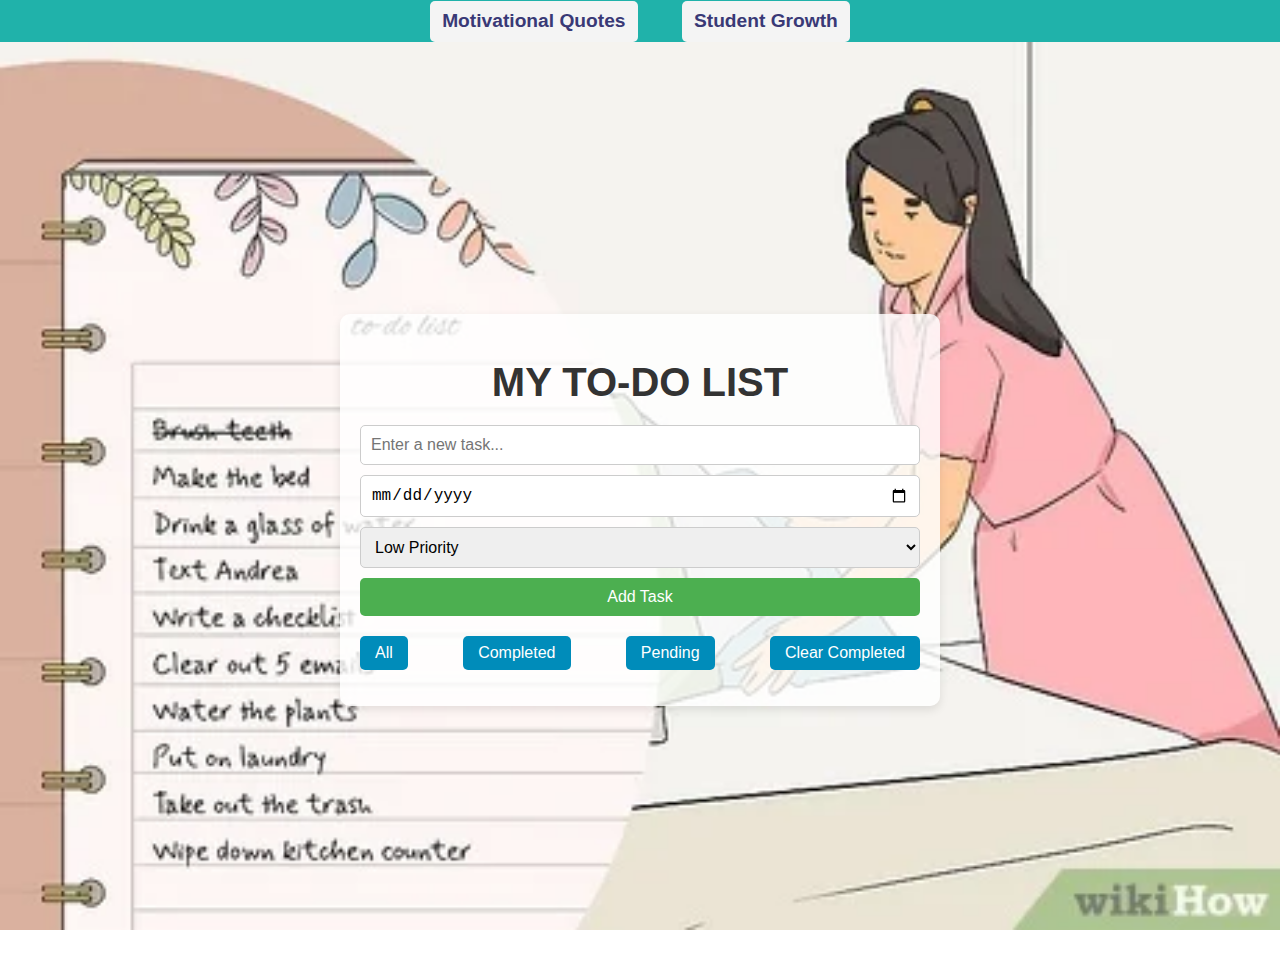
<file: index.html>
<!DOCTYPE html>
<html lang="en">
<head>
  <meta charset="UTF-8">
  <meta name="viewport" content="width=device-width, initial-scale=1.0">
  <title>Enhanced To-Do List</title>
  <link rel="stylesheet" href="style.css">
</head>
<body>

  <!-- Navbar Inside the Body -->
  <div class="navbar">
    <ul>
      
      <li><a href="motivation.html">Motivational Quotes</a></li>
      <li><a href="Student Growth.html ">Student Growth</a></li>
    </ul>
  </div>

  <!-- To-Do List Container -->
  <div class="todo-container">
    <h1>My To-Do List</h1>

    <!-- Input Section -->
    <div class="todo-input-container">
      <input type="text" id="todo-input" placeholder="Enter a new task..." />
      <input type="date" id="todo-due-date" />
      <select id="priority-selector">
        <option value="low">Low Priority</option>
        <option value="medium">Medium Priority</option>
        <option value="high">High Priority</option>
      </select>
      <button id="add-btn">Add Task</button>
    </div>

    <!-- Filters and Clear Buttons -->
    <div class="filter-buttons">
      <button class="filter-btn" data-filter="all">All</button>
      <button class="filter-btn" data-filter="completed">Completed</button>
      <button class="filter-btn" data-filter="pending">Pending</button>
      <button id="clear-completed">Clear Completed</button>
    </div>

    <!-- Task List -->
    <ul id="todo-list"></ul>
  </div>

  <script src="script.js"></script>
</body>
</html>
</file>
<file: style.css>
/* styles.css */

/* Body with background image */
body {
  font-family: 'Arial', sans-serif;
  margin: 0;
  padding: 0;
  background: url('todo.jpg') no-repeat center center fixed; /* Add your background image URL */
  background-size: cover;
  display: flex;
  justify-content: center;
  align-items: center;
  height: 100vh;
}

/* To-Do List Container */
.todo-container {
  background: rgba(255, 255, 255, 0.8); /* Semi-transparent background */
  padding: 20px 30px;
  border-radius: 10px;
  box-shadow: 0 4px 8px rgba(0, 0, 0, 0.3);
  max-width: 500px;
  width: 100%;
  text-align: center;
  box-sizing: border-box;
}

/* Header */
h1 {
  font-size: 2.5rem;
  margin-bottom: 20px;
  color: #333;
  text-transform: uppercase;
}

/* Input section styling */
.todo-input-container {
  display: flex;
  flex-direction: column;
  gap: 10px;
}

input[type="text"], input[type="date"], select {
  padding: 10px;
  font-size: 1rem;
  border: 1px solid #ccc;
  border-radius: 5px;
  outline: none;
  transition: border-color 0.3s ease;
}

input[type="text"]:focus, input[type="date"]:focus, select:focus {
  border-color: #4CAF50;
}

/* Add button */
button {
  padding: 10px;
  font-size: 1rem;
  border: none;
  border-radius: 5px;
  background-color: #4CAF50;
  color: white;
  cursor: pointer;
  transition: background-color 0.3s ease;
}

button:hover {
  background-color: #45a049;
}

/* Task List */
ul {
  list-style-type: none;
  padding: 0;
}

li {
  display: flex;
  justify-content: space-between;
  align-items: center;
  padding: 12px;
  margin-bottom: 10px;
  background-color: #f4f4f4;
  border-radius: 5px;
  transition: transform 0.2s ease;
}

li.completed {
  text-decoration: line-through;
  background-color: #d3ffd3;
}

li:hover {
  transform: scale(1.03);
}

/* Task Buttons */
button.task-btn {
  padding: 5px 10px;
  border-radius: 5px;
  background-color: #f44336;
  color: white;
  cursor: pointer;
  font-size: 0.9rem;
  border: none;
  transition: background-color 0.3s ease;
}

button.task-btn:hover {
  background-color: #e53935;
}

/* Filter and Clear Completed Buttons */
.filter-buttons {
  display: flex;
  justify-content: space-between;
  margin-top: 20px;
}

.filter-btn, #clear-completed {
  padding: 8px 15px;
  font-size: 1rem;
  border-radius: 5px;
  background-color: #008CBA;
  color: white;
  border: none;
  cursor: pointer;
  transition: background-color 0.3s ease;
}

.filter-btn:hover, #clear-completed:hover {
  background-color: #007B8C;
}

/* Navbar Styling */
.navbar {
  position: fixed;
  top: 0;
  left: 0;
  width: 100%;
  background-color:lightseagreen; /* Transparent black background */
  padding: 10px 0;
  z-index: 1000; /* Makes sure the navbar is always on top */
}

.navbar ul {
  list-style: none;
  text-align: center;
  margin: 0;
  padding: 0;
}

.navbar ul li {
  display: inline;
  margin: 0 20px;
}

.navbar ul li a {
  color: rgb(57, 57, 118);
  text-decoration: none;
  font-size: 1.2rem;
  font-weight: bold;
}

.navbar ul li a:hover {
  text-decoration: underline;
}

/* Body Styling with Background Image */
body {
  margin-top: 60px; /* Adjust space for the fixed navbar */
  background-image: url('todo.jpg'); /* Replace with your background image */
  background-size: cover;
  background-position: center;
  font-family: Arial, sans-serif;
}

/* To-Do List Container */
.todo-container {
  max-width: 600px;
  margin: 100px auto; /* Adjusted for navbar */
  padding: 20px;
  background: rgba(255, 255, 255, 0.8); /* Slight white background with transparency */
  border-radius: 10px;
  box-shadow: 0 4px 10px rgba(0, 0, 0, 0.1);
}
</file>
